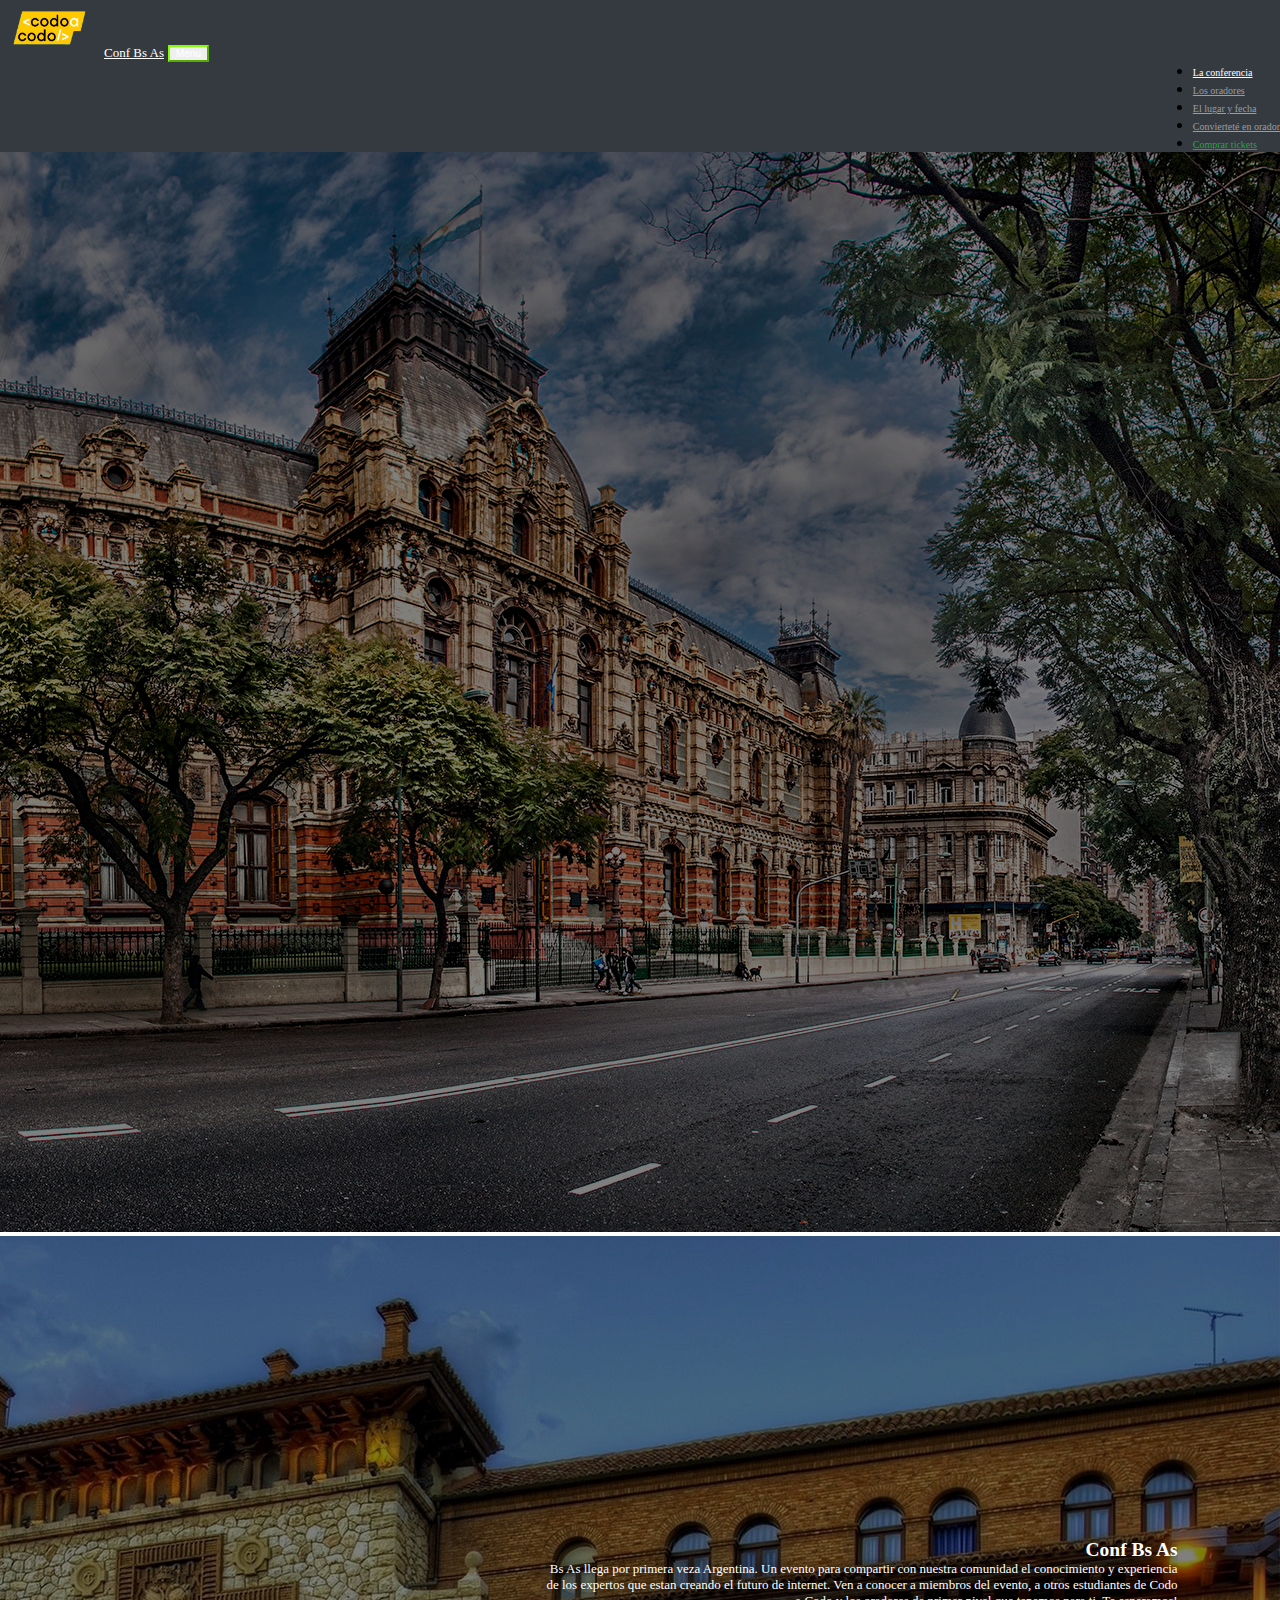
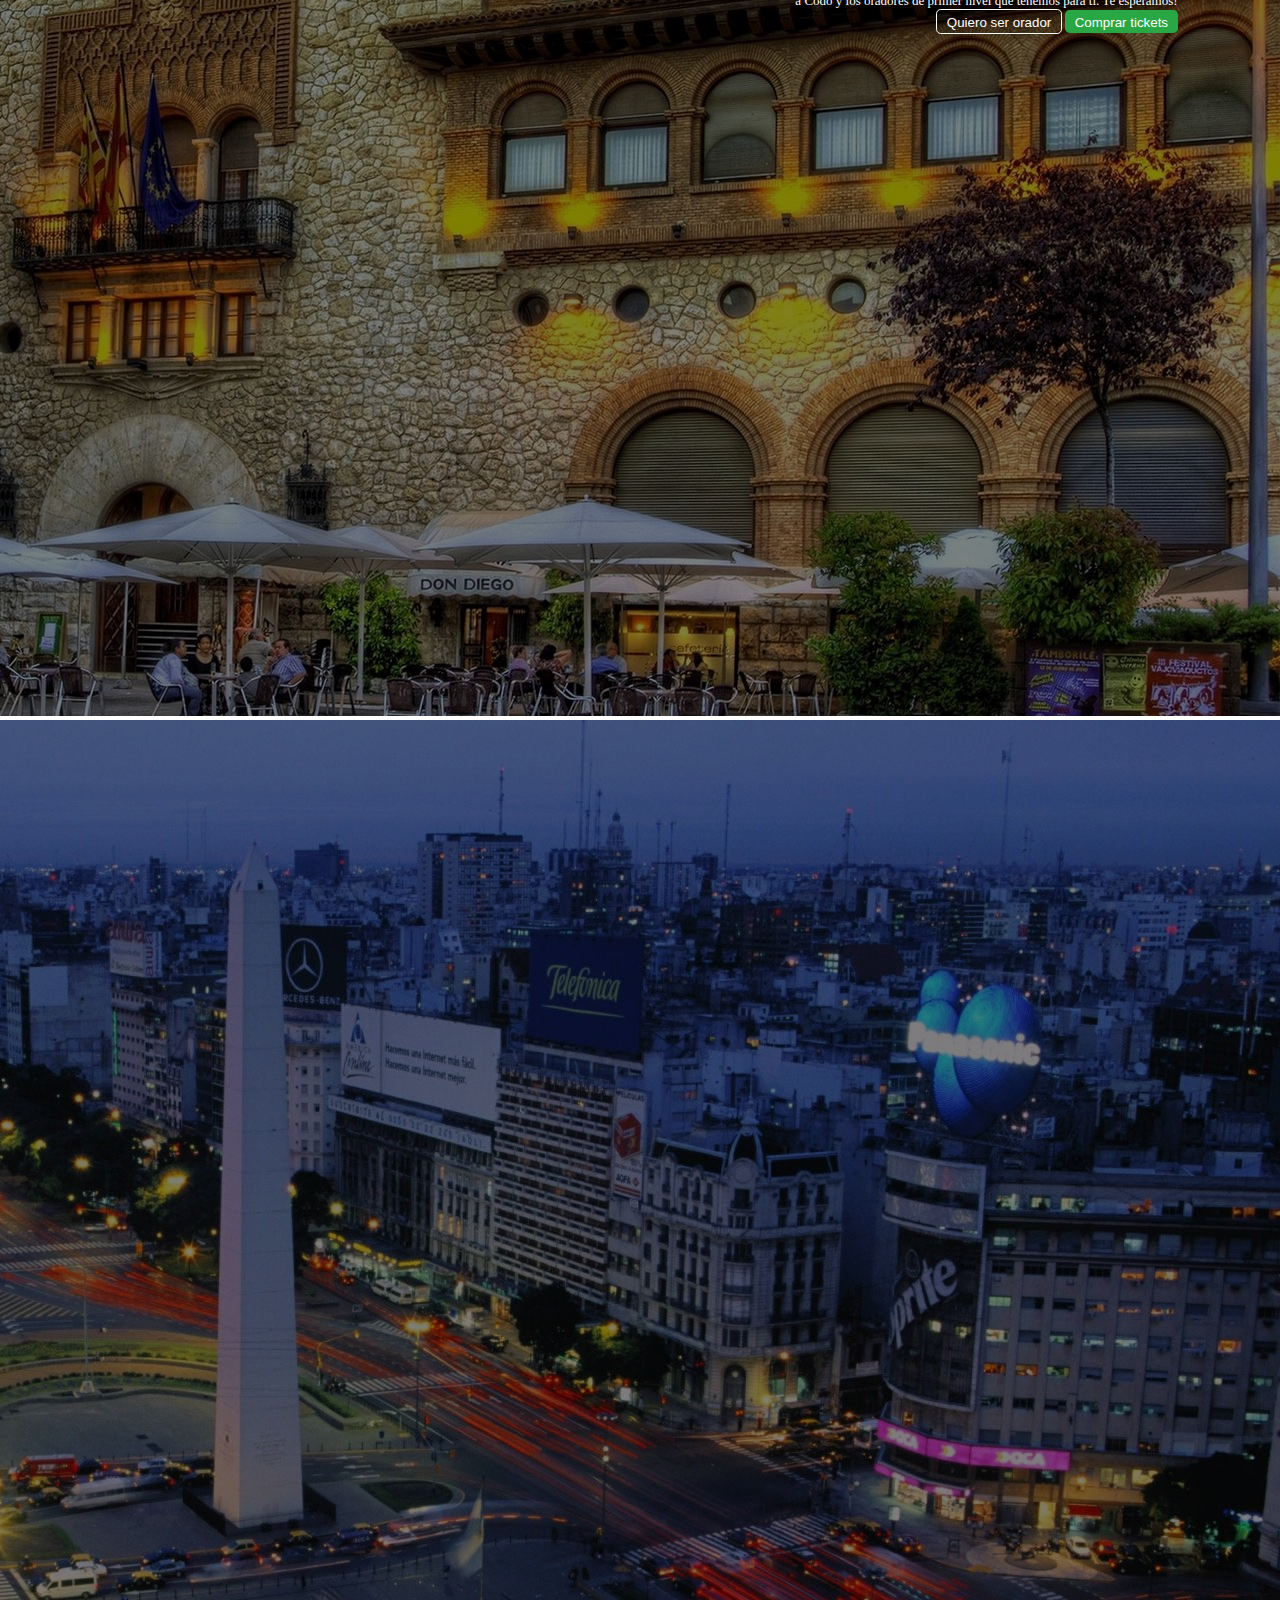
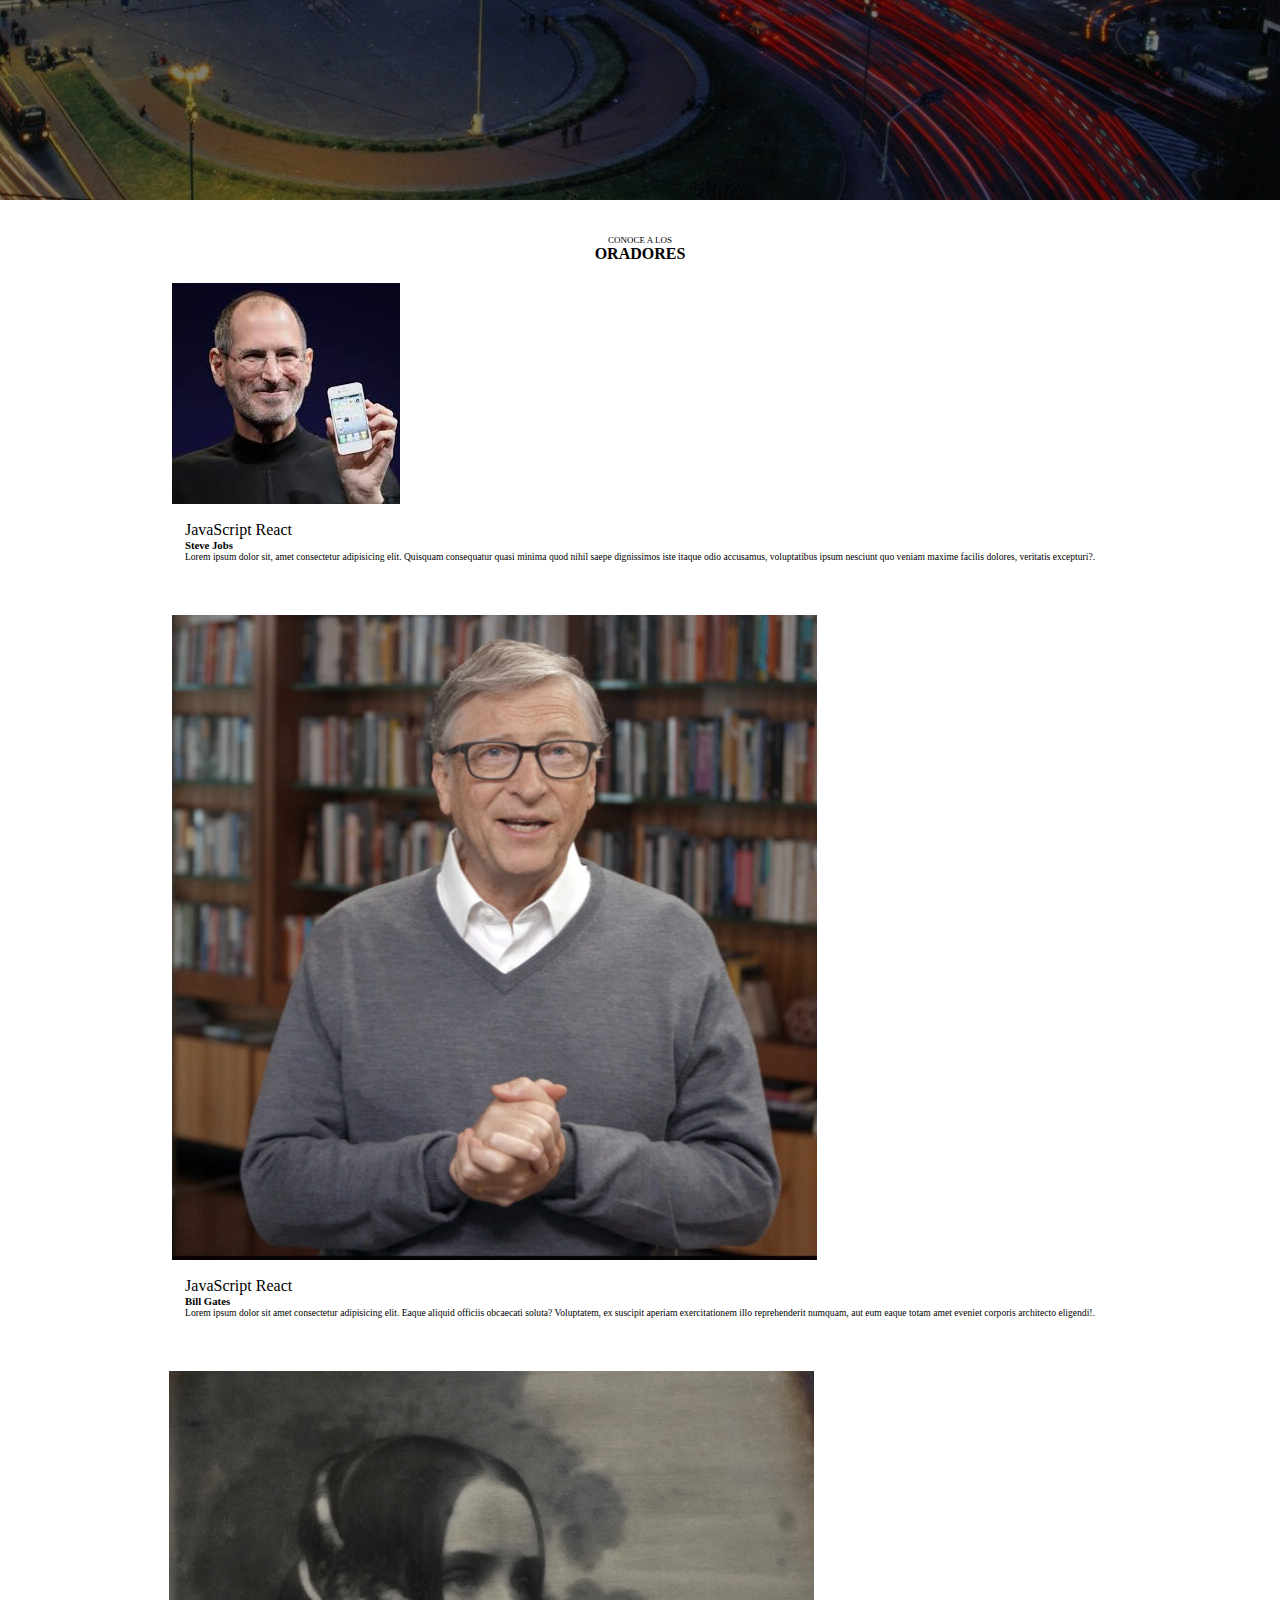
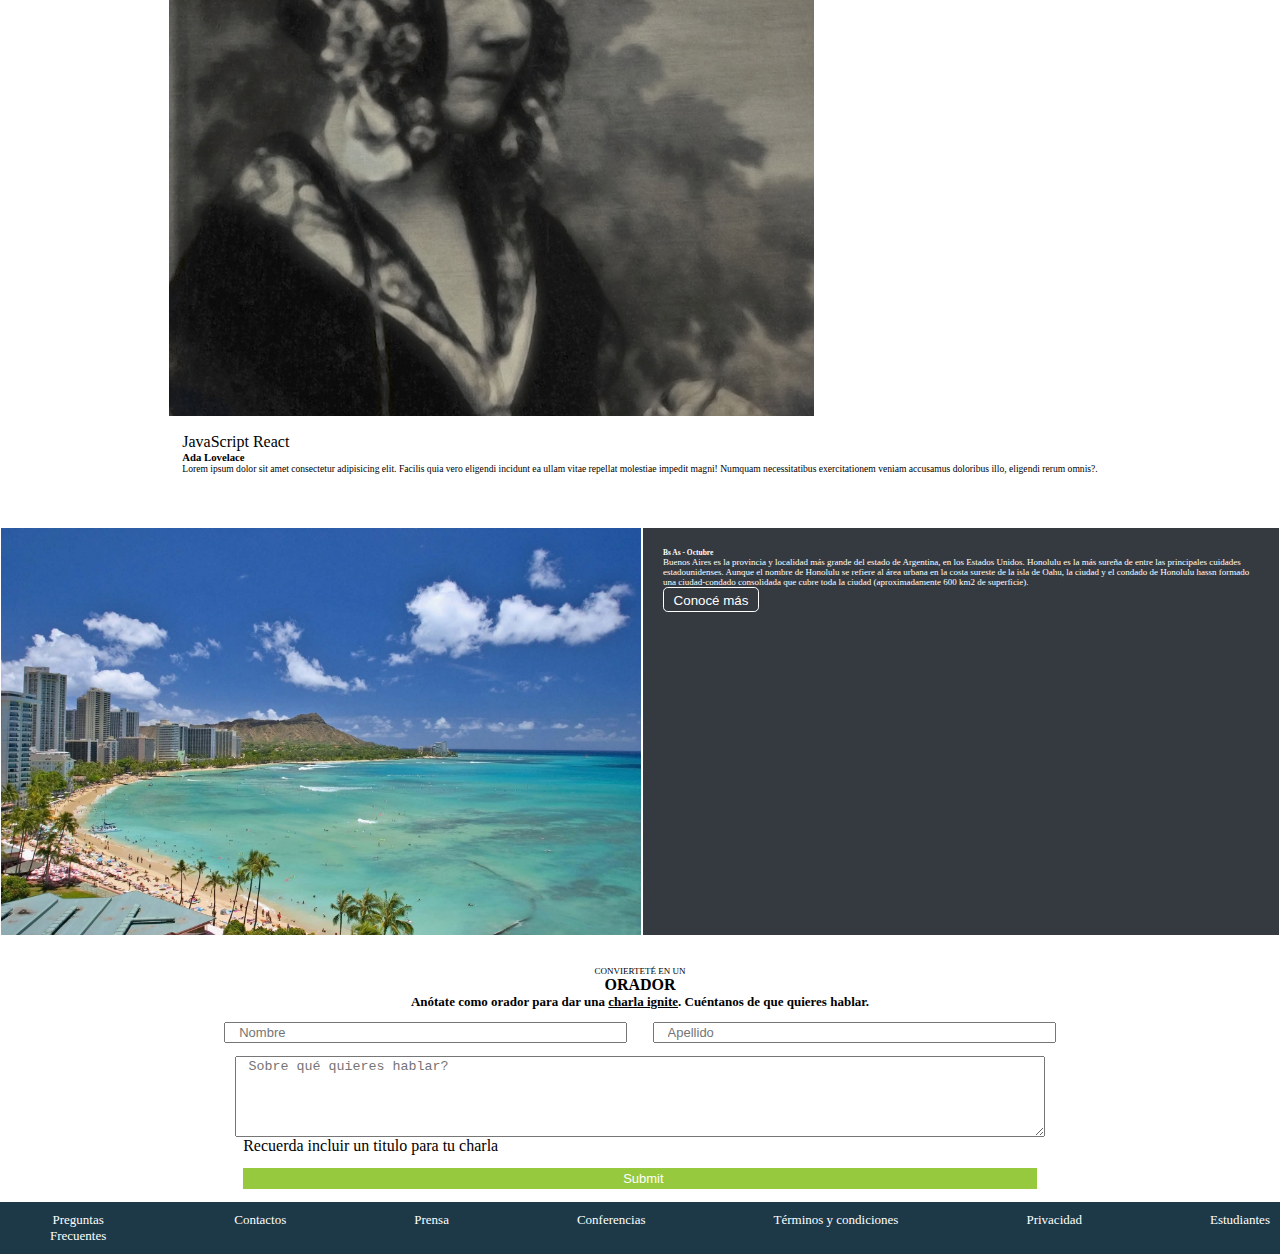
<file: index.html>
<!doctype html>
<html lang="en">
  <head>
    <!-- Required meta tags -->
    <meta charset="utf-8">
    <meta name="viewport" content="width=device-width, initial-scale=1">

    <!-- Bootstrap CSS -->
    <link href="https://cdn.jsdelivr.net/npm/bootstrap@5.1.3/dist/css/bootstrap.min.css" rel="stylesheet" integrity="sha384-1BmE4kWBq78iYhFldvKuhfTAU6auU8tT94WrHftjDbrCEXSU1oBoqyl2QvZ6jIW3" crossorigin="anonymous">
    <link rel="stylesheet" href="./CSS/style.css">

    <title>Conf Codo a Codo</title>
  </head>
  <body>
    <header class="contenedor-header">
      

      <!--Inicio Navbar-->
      <nav class="navbar navbar-expand-lg container contenedor-header">  
        <img src="./Imagenes/codoacodo.png" alt="Logo codoacodo" width="100em">
          <a class="navbar-brand" href="#">Conf Bs As</a>

          <button class="navbar-toggler" type="button" data-bs-toggle="collapse" data-bs-target="#navbarNav" aria-controls="navbarNav" aria-expanded="false" aria-label="Toggle navigation">Menu
            <!--<span class="navbar-toggler-icon"></span>-->
          </button>
        
        <div class="collapse navbar-collapse" id="navbarNav">
          <ul class="navbar-nav">
            <li class="nav-item">
              <a class="nav-link active" aria-current="page" href="#">La conferencia</a>
            </li>
            <li class="nav-item">
              <a class="nav-link" id="opcion" href="#">Los oradores</a>
            </li>
            <li class="nav-item">
              <a class="nav-link" id="opcion" href="#">El lugar y fecha</a>
            </li>
            <li class="nav-item">
              <a class="nav-link" id="opcion" href="#">Convierteté en orador</a>
            </li>
            <li class="nav-item">
              <a href="tickets.html" class="nav-link" id="comprar">Comprar tickets</a>
            </li>
          </ul>
        </div>
       
      </nav>
      
      <!--Fin Navbar-->

    </header>
    <main>
      <div class="main-imagenes">
        <div id="carouselExampleControls" class="carousel slide" data-bs-ride="carousel">
          <div class="carousel-inner">
            <div class="carousel-item active">
              <img src="./Imagenes/ba1.jpg" class="d-block w-100" alt="...">
            </div>
            <div class="carousel-item">
              <img src="./Imagenes/ba2.jpg" class="d-block w-100" alt="...">
            </div>
            <div class="carousel-item">
              <img src="./Imagenes/ba3.jpg" class="d-block w-100" alt="...">
            </div>
          </div>
          <button class="carousel-control-prev" type="button" data-bs-target="#carouselExampleControls" data-bs-slide="prev">
            <span class="carousel-control-prev-icon" aria-hidden="true"></span>
            <span class="visually-hidden">Previous</span> 
          </button>
          <button class="carousel-control-next" type="button" data-bs-target="#carouselExampleControls" data-bs-slide="next">
            <span class="carousel-control-next-icon" aria-hidden="true"></span>
            <span class="visually-hidden">Next</span>
          </button>
        </div>
        <div class="texto-encima container">
          <h2>Conf Bs As</h2>
          <div>
            <p>Bs As llega por primera veza Argentina. Un evento para compartir con nuestra comunidad el conocimiento y experiencia de los expertos que estan creando el futuro de internet. Ven a conocer a miembros del evento, a otros estudiantes de Codo a Codo y los oradores de primer nivel que tenemos para ti. Te esperamos!</p>
          </div>
          <div>
            <button class="badge-uno">Quiero ser orador</button>
            <button type="button" id="tickets" onclick="window.location.href='tickets.html';" class="badge-dos">Comprar tickets</button>

          </div>
         

                       
        </div>

      </div>

      <div class="oradores">
        <p class="p-oradores">CONOCE A LOS</p>
        <h4>ORADORES</h4>
      </div>

      
      <div class="card-group container">
        <div class="card">
          <img src="./Imagenes/steve.jpg" class="card-img-top" alt="...">
          <div class="card-body">
            
            <span class="badge bg-warning text-dark">JavaScript</span>
            <span class="badge bg-secondary">React</span>
            <h6 class="card-title">Steve Jobs</h6>
            <p class="card-text">Lorem ipsum dolor sit, amet consectetur adipisicing elit. Quisquam consequatur quasi minima quod nihil saepe dignissimos iste itaque odio accusamus, voluptatibus ipsum nesciunt quo veniam maxime facilis dolores, veritatis excepturi?.</p>
          </div>
            
            
        </div>
        <div class="card">
          <img src="./Imagenes/bill.jpg" class="card-img-top" alt="...">
          <div class="card-body">
            <span class="badge bg-warning text-dark">JavaScript</span>
            <span class="badge bg-secondary">React</span>
            <h6 class="card-title">Bill Gates</h6>
            <p class="card-text">Lorem ipsum dolor sit amet consectetur adipisicing elit. Eaque aliquid officiis obcaecati soluta? Voluptatem, ex suscipit aperiam exercitationem illo reprehenderit numquam, aut eum eaque totam amet eveniet corporis architecto eligendi!.</p>
          </div>
        </div>
        <div class="card">
          <img src="./Imagenes/ada.jpeg" class="card-img-top" alt="...">
          <div class="card-body">
            <span class="badge bg-warning text-dark">JavaScript</span>
            <span class="badge bg-secondary">React</span>
            <h6 class="card-title">Ada Lovelace</h6>
            <p class="card-text">Lorem ipsum dolor sit amet consectetur adipisicing elit. Facilis quia vero eligendi incidunt ea ullam vitae repellat molestiae impedit magni! Numquam necessitatibus exercitationem veniam accusamus doloribus illo, eligendi rerum omnis?.</p>
          </div>
        </div>
      </div>
      
      <div class="bsas-octubre">
        <img src="./Imagenes/honolulu.jpg" alt="foto de playa">
        <div class="bsas-octubre-text">
          <h5>Bs As - Octubre</h5>
          <p>Buenos Aires es la provincia y localidad más grande del estado de Argentina, en los Estados Unidos. Honolulu es la más sureña de entre las principales cuidades estadounidenses. Aunque el nombre de Honolulu se refiere al área urbana en la costa sureste de la isla de Oahu, la ciudad y el condado de Honolulu hassn formado una ciudad-condado consolidada que cubre toda la ciudad (aproximadamente 600 km2 de superficie).</p>
          <button class="badge-tres">Conocé más</button>
        </div>
      </div>

      <div class="ser-orador">
        <p>CONVIERTETÉ EN UN</p>
        <h4>ORADOR</h4>
        <h6>Anótate como orador para dar una <u>charla ignite</u>. Cuéntanos de que quieres hablar.</h6>
      </div>

      <div class="postulacion">
        <form action="postulantes.html">
          <div>
            <input type="text" name="" id="nombre" placeholder="Nombre">
            <input type="text" name="" id="apellido" placeholder="Apellido">
          </div>
          <div>
            <textarea name="" id="charla" cols="71" rows="5" placeholder="Sobre qué quieres hablar?"></textarea>
          </div>
          <p>Recuerda incluir un titulo para tu charla</p>
          <input type="submit" name="" id="enviar">

        </form>
      </div>
      
    </main>
    <footer>
      <ul class="contenedor-footer container">
        <li>
          <a class="footer-link" href="#">Preguntas <br>Frecuentes</a>
        </li>
        <li>
          <a class="footer-link" href="#">Contactos</a>
        </li>
        <li>
          <a class="footer-link" href="#">Prensa</a>
        </li>
        <li>
          <a class="footer-link" href="#">Conferencias</a>
        </li>
        <li>
          <a class="footer-link" href="#">Términos y condiciones</a>
        </li>
        <li>
          <a class="footer-link" href="#">Privacidad</a>
        </li>
        <li>
          <a class="footer-link" href="#">Estudiantes</a>
        </li>
      </ul>

    </footer>
    <script src="https://cdn.jsdelivr.net/npm/bootstrap@5.1.3/dist/js/bootstrap.bundle.min.js" integrity="sha384-ka7Sk0Gln4gmtz2MlQnikT1wXgYsOg+OMhuP+IlRH9sENBO0LRn5q+8nbTov4+1p" crossorigin="anonymous"></script>

  </body>
</html>
    
  </body>
</html>
</file>
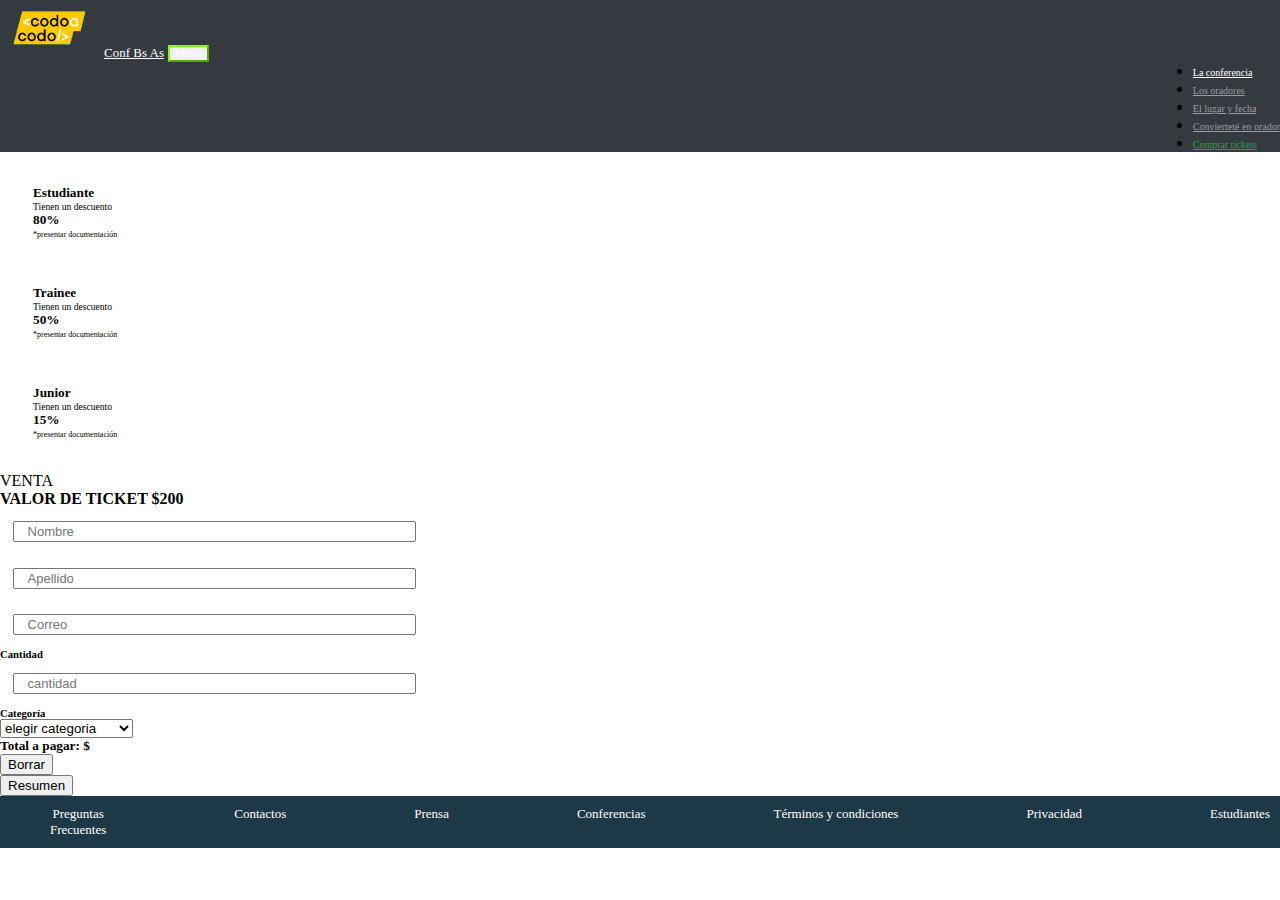
<file: tickets.html>
<!doctype html>
<html lang="en">
  <head>
    <!-- Required meta tags -->
    <meta charset="utf-8">
    <meta name="viewport" content="width=device-width, initial-scale=1">

    <!-- Bootstrap CSS -->
    <link href="https://cdn.jsdelivr.net/npm/bootstrap@5.1.3/dist/css/bootstrap.min.css" rel="stylesheet" integrity="sha384-1BmE4kWBq78iYhFldvKuhfTAU6auU8tT94WrHftjDbrCEXSU1oBoqyl2QvZ6jIW3" crossorigin="anonymous">
    <link rel="stylesheet" href="./CSS/style.css">

    <title>Comprar Tickets</title>
  </head>
  <body>
    <header class="contenedor-header">
      

      <!--Inicio Navbar-->
      <nav class="navbar navbar-expand-lg container contenedor-header">  
        <img src="./Imagenes/codoacodo.png" alt="Logo codoacodo" width="100em">
          <a class="navbar-brand" href="#">Conf Bs As</a>

          <button class="navbar-toggler" type="button" data-bs-toggle="collapse" data-bs-target="#navbarNav" aria-controls="navbarNav" aria-expanded="false" aria-label="Toggle navigation">Menu
            <!--<span class="navbar-toggler-icon"></span>-->
          </button>
        
        <div class="collapse navbar-collapse" id="navbarNav">
          <ul class="navbar-nav">
            <li class="nav-item">
              <a class="nav-link active" aria-current="page" href="index.html">La conferencia</a>
            </li>
            <li class="nav-item">
              <a class="nav-link" id="opcion" href="#">Los oradores</a>
            </li>
            <li class="nav-item">
              <a class="nav-link" id="opcion" href="#">El lugar y fecha</a>
            </li>
            <li class="nav-item">
              <a class="nav-link" id="opcion" href="#">Convierteté en orador</a>
            </li>
            <li class="nav-item">
              <a href="#" class="nav-link" id="comprar">Comprar tickets</a>
            </li>
          </ul>
        </div>
       
      </nav>
      
      <!--Fin Navbar-->

    </header>
    <main>
        <div class="row row-cols-1 row-cols-md-3 container">
          <div class="col">
            <div class="card estudiante">
              <div class="card-body">
                <h5 class="card-title">Estudiante</h5>
                <p class="card-text">Tienen un descuento</p>
                <h5>80%</h5>
                <p class="card-text"><small class="text-muted">*presentar documentación</small></p>
              </div>
            </div>
          </div>
          <div class="col">
            <div class="card trainee">
              <div class="card-body">
                <h5 class="card-title">Trainee</h5>
                <p class="card-text">Tienen un descuento</p>
                <h5>50%</h5>
                <p class="card-text"><small class="text-muted">*presentar documentación</small></p>
              </div>
            </div>
          </div>
          <div class="col">
            <div class="card junior">
              <div class="card-body">
                <h5 class="card-title">Junior</h5>
                <p class="card-text">Tienen un descuento</p>
                <h5>15%</h5>
                <p class="card-text"><small class="text-muted">*presentar documentación</small></p>
              </div>
            </div>
          </div>
        </div>
        <div class="title-ventas">
            <p>VENTA</p>
            <h4>VALOR DE TICKET $200</h4>
        </div>
        <form action="" class="container">
          <div class="row">
            <div class="col col-form">
              <input id="nombre" type="text" class="form-control" placeholder="Nombre" aria-label="Nombre">
              <p id="completar-nombre" class="incompleto"></p>
            </div>
            <div class="col col-form">
              <input id="apellido" type="text" class="form-control" placeholder="Apellido" aria-label="Apellido">
              <p id="completar-apellido" class="incompleto"></p>
            </div>
          </div>
          <div class="row form-large">
            <input type="email" class="form-control" id="email" placeholder="Correo"> 
            <p id="completar-email" class="incompleto"></p>
          </div>  
          <div class="row">
            <div class="col col-form">
              <h6>Cantidad</h6>
              <input type="number" id="cantidad" class="form-control" placeholder="cantidad" aria-label="First name">
              <p id="completar-cantidad" class="incompleto"></p>
            </div>
            <div class="col col-form col-select">
              <h6>Categoría</h6>
              <select name="select-categoria" id="select-categoria" class="form-select" aria-label="Default select example">
                <option selected>elegir categoria</option>
                <option value="estudiante">Estudiante</option>
                <option value="trainee">Trainee</option>
                <option value="junior">Junior</option>
                <option value="publico">Público en general</option>
              </select>
              <p id="completar-categoria" class="incompleto"></p>
            </div>
          </div>  
          <div class="row form-large">
            <h5 id="total-pagar" class="form-control total">Total a pagar: $</h5> 
          </div>
          <div class="row">
            <div class="col col-form">
              <button onclick="cleanUp()" class="btn btn-ticket" type="button">Borrar</button>
            </div>
            <div class="col col-form">
              <button onclick="dataInput()" class="btn btn-ticket" type="button">Resumen</button>
            </div>
          </div>
        </form>

    </main>
    <footer>
      <ul class="contenedor-footer container">
        <li>
          <a class="footer-link" href="#">Preguntas <br>Frecuentes</a>
        </li>
        <li>
          <a class="footer-link" href="#">Contactos</a>
        </li>
        <li>
          <a class="footer-link" href="#">Prensa</a>
        </li>
        <li>
          <a class="footer-link" href="#">Conferencias</a>
        </li>
        <li>
          <a class="footer-link" href="#">Términos y condiciones</a>
        </li>
        <li>
          <a class="footer-link" href="#">Privacidad</a>
        </li>
        <li>
          <a class="footer-link" href="#">Estudiantes</a>
        </li>
      </ul>

    </footer>
    <script src="https://cdn.jsdelivr.net/npm/bootstrap@5.1.3/dist/js/bootstrap.bundle.min.js" integrity="sha384-ka7Sk0Gln4gmtz2MlQnikT1wXgYsOg+OMhuP+IlRH9sENBO0LRn5q+8nbTov4+1p" crossorigin="anonymous"></script>
    <script src="./js/script.js"></script>

  </body>
</html>
</file>
<file: CSS/style.css>
*{
    margin: 0px;
}
header{
    background-color: #353a40;

}


.collapse{
    display: flex;
    justify-content: flex-end;

}

/* .navbar-toggler-icon{
    color: white;
    border-style:dotted;
    border-width: 0.1em;
    background-blend-mode: color;
    
} */

.navbar-toggler{
    color: white;
    font-size: x-small;
    border-color: chartreuse;
    text-align: center;
}

.nav-link{
    font-size: x-small;
}

.navbar-brand{
    font-size: small;
    color: white;
}

.nav-link{
    color: #29a345;

}

.active{
    color: white;
}

#opcion{
    color: #9a9ca1;
}

#comprar{
    color: #29a345;
}

/* Inicio Navbar */


/* Fin Navbar */

.main-imagenes{
    position: relative;
    display: flex;
    justify-content:end;
    align-items: center;
}

.carousel-item{
    filter: brightness(0.5);
}

.texto-encima{
    color: white;
    width: 50%;
    height: 500px;
    max-height: 100%;
    overflow: auto;
    font-size: small;
    background-color: transparent;
    display: inline-block;
    position:absolute;
    right: 8%;
    text-align: right;
    text-shadow: 0 0 8px rgba(0, 0, 0, 0.8);
    overflow: auto;
    
}

.badge-uno{
    background-color: transparent;
    font-weight: normal;
    color: white;
    padding: 0.3rem 0.6rem 0.2rem 0.6rem;
    border-color: white;
    border-style: solid;
    border-width: 0.05rem;
    border-radius: 0.3rem;
    
}

.badge-dos {
    background-color: #29a744;
    font-weight: normal;
    color: white;
    padding: 0.3rem 0.6rem 0.2rem 0.6rem;
    border: transparent;
    border-radius: 0.3rem;    

}

.card-group{
    display: flex;
    justify-content: center;
    flex-wrap: wrap;
    
}

.card{
    margin: 20px;
    
}

.oradores {
    text-align: center;
    margin: 0px;
    padding: 0px;
}

h4{
    margin: 0px;
    padding: 0px;
}

.p-oradores {
    margin-bottom: 0px;
    margin-top: 10px;
    padding: 0px;
    font-size: xx-small;
}

.card-text { 
    font-size: 0.6em;
}

.card-body{
    padding: 13px;
}

.bsas-octubre{
    display: flex;
    justify-content: flex-start;
    margin-top: 20px;
    margin-bottom: 30px;
}


.bsas-octubre img{
    width: 50%;
    margin: 1px;
}

.bsas-octubre-text {
    width: 50%;
    color: white;
    background-color: #353a40;
    padding: 20px;
    font-size:xx-small;
    margin: 1px;

}

.badge-tres{
    background-color: transparent;
    font-weight: normal;
    color: white;
    padding: 0.3rem 0.6rem 0.2rem 0.6rem;
    border-color: white;
    border-style: solid;
    border-width: 0.05rem;
    border-radius: 0.3rem;
}

.ser-orador {
    text-align: center;
    margin: 0px;
    padding: 0px;
}

.ser-orador p{
    margin-bottom: 0px;
    margin-top: 10px;
    padding: 0px;
    font-size: xx-small;
}

.ser-orador h6{
    font-style: normal;
    font-size: small;
}

.postulacion div{
    display: flex;
    justify-content: center;

}

input{
    margin: 1%;
    width: 30%;
    padding-left: 1%;
    font-size: small;
}

#charla {
    width: 62%;
    padding-left: 1%;
}

form p{
    padding-left: 19%;
}

#enviar{
    margin-left:  19%;
    width: 62%;
    padding-left: 1%;
    text-align: center;
    background-color: #96c93e;
    border-color: transparent;
    color: white;
}

footer{
    background-color: #1d3947;
    margin: 0px;
    height: auto;
    align-items: center;
}

.contenedor-footer{
    list-style-type: none;
    font-size: small;
    display: flex;
    justify-content: space-between;
    flex-wrap: wrap;
}

.footer-link{
    text-decoration: none;
    color: white;
    margin: 10px;
    text-align: center;
    display: flex;
    align-items: center;

}
</file>
